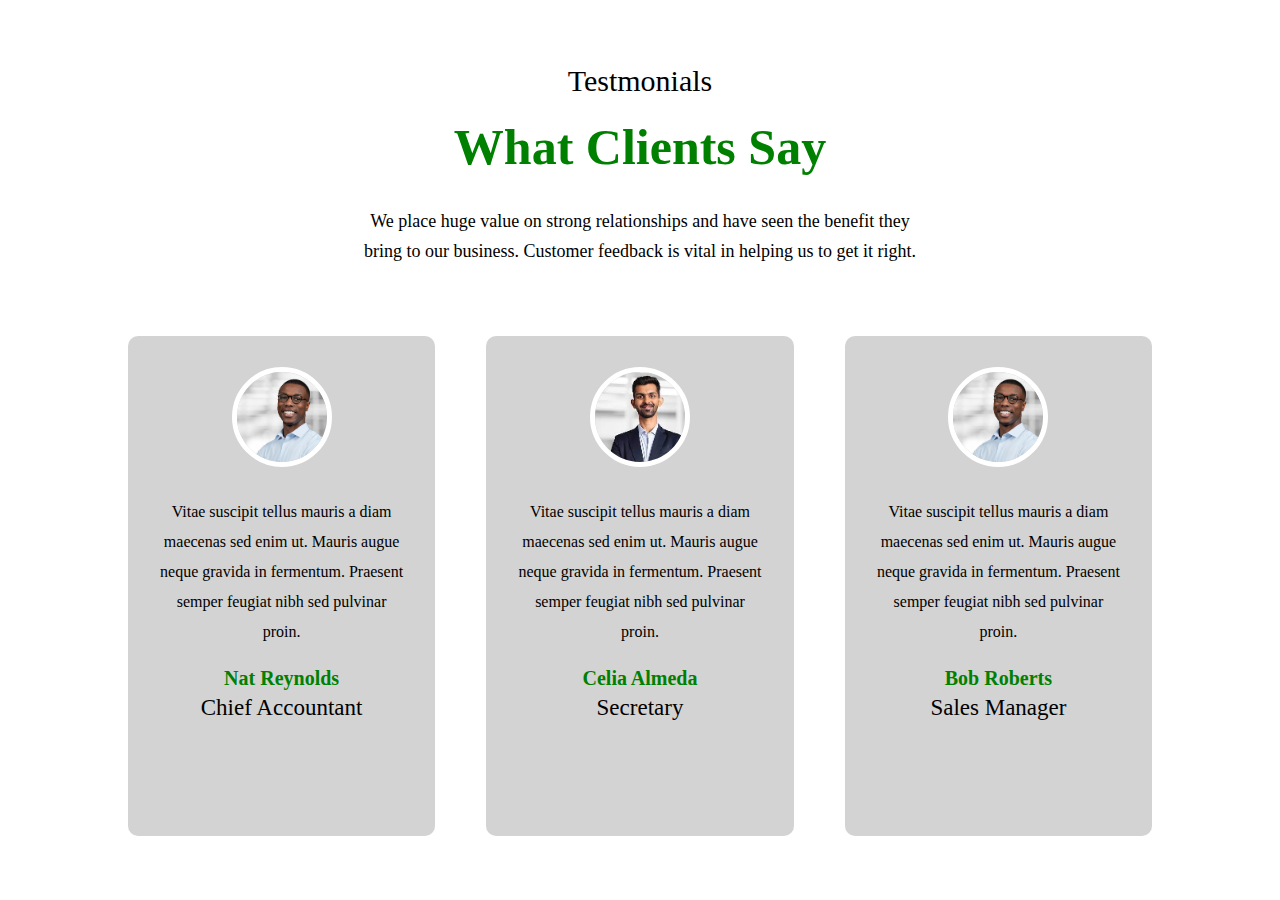
<file: media query exam with css/task-one/index.htm>
<!DOCTYPE html>
<html lang="en">
<head>
    <meta charset="UTF-8">
    <meta name="viewport" content="width=device-width, initial-scale=1.0">
    <title>Document</title>

    <!--css main file -->
    <link rel="stylesheet" href="style.css">

    <!--media main file-->
    <link rel="stylesheet" href="media.css">

</head>
<body>
    <!--heading-->
    <div class="header">    
        <h3>Testmonials</h3>
        <h1>What Clients Say</h1>
        <p>We place huge value on strong relationships and have seen the benefit they <br>
            bring to our business. Customer feedback is vital in helping us to get it right.</p>
    </div>
    
    <!--clients-gallery-->
    <div class="gallery">
        <div class="clients-info">
            <div class="client-one">
                <div class="prof">
                    <img src="image/p1.jpg" alt="">
                </div>  
                <p >  Vitae suscipit tellus mauris a diam <br>
                     maecenas sed enim ut. Mauris augue <br>
                    neque gravida in fermentum. Praesent <br>
                    semper feugiat nibh sed pulvinar <br>
                     proin.  </p>
                <h3>Nat Reynolds</h3>
                <h2>Chief Accountant</h2>

            </div>

            <div class="client-two">
                <div class="prof">
                    <img src="image/p2.jpg" alt="">
                </div>  
                <p >  Vitae suscipit tellus mauris a diam <br>
                     maecenas sed enim ut. Mauris augue <br>
                    neque gravida in fermentum. Praesent <br>
                    semper feugiat nibh sed pulvinar <br>
                     proin.  </p>
                <h3>Celia Almeda</h3>
                <h2>Secretary</h2>
            </div>

            <div class="client-three">
                <div class="prof">
                    <img src="image/p1.jpg" alt="">
                </div>  
                <p >  Vitae suscipit tellus mauris a diam <br>
                     maecenas sed enim ut. Mauris augue <br>
                    neque gravida in fermentum. Praesent <br>
                    semper feugiat nibh sed pulvinar <br>
                     proin.  </p>
                <h3>Bob Roberts</h3>
                <h2>Sales Manager</h2>   
            </div>
            
        </div>
    </div>

</body>
</html>
</file>
<file: media query exam with css/task-one/style.css>
*
{
    margin:0%;
    padding: 0%;
     box-sizing: border-box;
     font-family: montserrat;
}
.header
{
    margin-top: 5%;
    padding: 0px 20px;
}
.header h3
{
    text-align: center;
    margin: 20px 0px;
    font-size: 30px;
    font-weight: 400;
}
.header h1
{
    text-align: center;
    margin: 20px 0px;
    font-size: 50px;
    color: green;

}
.header p 
{
    text-align: center;
    margin: 30px 0px;
    font-size: 18px;
    line-height: 30px;

}
.gallery 
{
    height: auto;
    margin-top:70px;
    margin-bottom: 30px;
}
.clients-info 
{
    height: auto;
    width: 80%;
    margin: auto;
    display: flex;
    justify-content: space-between;
}
.client-one 
{
    height: 500px;
    width: 30%;
    background-color: lightgrey;
    border-radius:10px;
}
.client-two 
{
    height: 500px;
    width: 30%;
    background-color: lightgrey;
    border-radius:10px;
}.client-three 
{
    height: 500px;
    width: 30%;
    background-color: lightgrey;
    border-radius:10px;
}
.prof
{
    display: flex;
    justify-content: center;
    padding-top: 10%;
}
img
{
    height: 100px;
    width: 100px;
    border-radius: 50%;
    border: 5px solid white;

}
.client-one p 
{
    text-align: center;
    line-height: 30px;
    margin-top: 10%;
}
.client-one h3 
{
    font-size: 20px;
    color: green;
    text-align: center;
    margin-top: 20px;
}
.client-one h2 
{
    font-size: 23px;
    font-weight: 400;
    text-align: center;
    margin-top: 5px;
}
.client-two p 
{
    text-align: center;
    line-height: 30px;
    margin-top: 10%;
}
.client-two h3 
{
    font-size: 20px;
    color: green;
    text-align: center;
    margin-top: 20px;
}
.client-two h2 
{
    font-size: 23px;
    font-weight: 400;
    text-align: center;
    margin-top: 5px;
}.client-three p 
{
    text-align: center;
    line-height: 30px;
    margin-top: 10%;
}
.client-three h3 
{
    font-size: 20px;
    color: green;
    text-align: center;
    margin-top: 20px;
}
.client-three h2 
{
    font-size: 23px;
    font-weight: 400;
    text-align: center;
    margin-top: 5px;
}
</file>
<file: media query exam with css/task-one/media.css>
@media (max-width:768px) {
    .clients-info 
    {
        display: flex;
        flex-direction: column;
    }
    .client-one,.client-two,.client-three 
    {
        width: 100%;
        margin-top: 50px;
    }
    
}

@media (max-width:992px) {
    .clients-info 
    {
        display: flex;
        flex-direction: row;
        flex-wrap: wrap;

    }
    .client-one,.client-two 
    {
        width: 48%;
        
    }
    .client-three
    {
        width: 100%;
        margin-top: 50px;
    }
}
</file>
